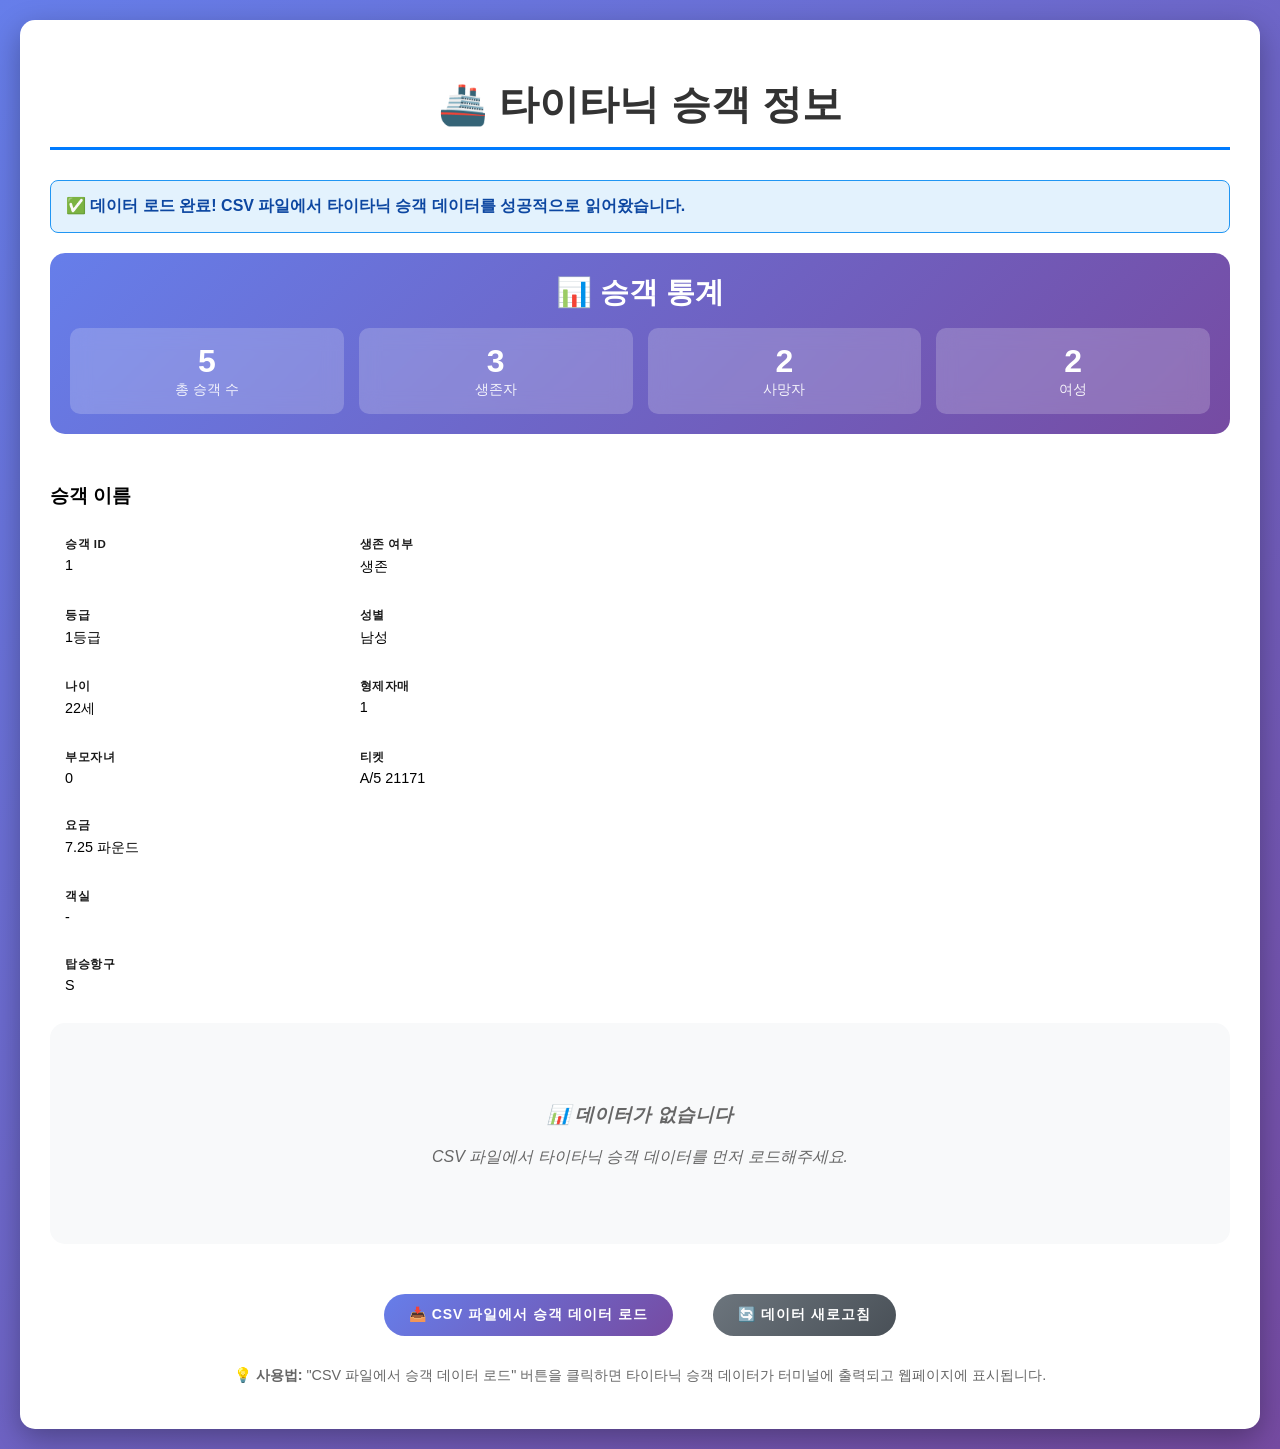
<file: src/main/resources/templates/user/list.html>
<!DOCTYPE html>
<html lang="ko" xmlns:th="http://www.thymeleaf.org">

<head>
    <meta charset="UTF-8">
    <meta name="viewport" content="width=device-width, initial-scale=1.0">
    <title>타이타닉 승객 정보</title>
    <style>
        body {
            font-family: 'Segoe UI', Tahoma, Geneva, Verdana, sans-serif;
            margin: 0;
            padding: 20px;
            background: linear-gradient(135deg, #667eea 0%, #764ba2 100%);
            min-height: 100vh;
        }

        .container {
            max-width: 1200px;
            margin: 0 auto;
            background-color: white;
            border-radius: 15px;
            box-shadow: 0 10px 30px rgba(0, 0, 0, 0.3);
            padding: 30px;
        }

        h1 {
            color: #333;
            text-align: center;
            margin-bottom: 30px;
            border-bottom: 3px solid #007bff;
            padding-bottom: 15px;
            font-size: 2.5em;
        }

        .messenger {
            background-color: #e8f5e8;
            border: 1px solid #4caf50;
            border-radius: 8px;
            padding: 15px;
            margin-bottom: 20px;
            color: #2e7d32;
            font-weight: bold;
        }

        .error {
            background-color: #ffebee;
            border: 1px solid #f44336;
            color: #c62828;
        }

        .passengers-grid {
            display: grid;
            grid-template-columns: repeat(auto-fill, minmax(400px, 1fr));
            gap: 25px;
            margin-top: 20px;
        }

        .passenger-card {
            background: linear-gradient(135deg, #f093fb 0%, #f5576c 100%);
            color: white;
            border-radius: 15px;
            padding: 25px;
            box-shadow: 0 8px 25px rgba(0, 0, 0, 0.2);
            transition: transform 0.3s ease, box-shadow 0.3s ease;
            position: relative;
            overflow: hidden;
        }

        .passenger-card:hover {
            transform: translateY(-8px);
            box-shadow: 0 15px 35px rgba(0, 0, 0, 0.3);
        }

        .passenger-card::before {
            content: '';
            position: absolute;
            top: 0;
            left: 0;
            right: 0;
            height: 4px;
            background: linear-gradient(90deg, #ff6b6b, #4ecdc4, #45b7d1, #96ceb4);
        }

        .passenger-card h3 {
            margin: 0 0 20px 0;
            font-size: 1.4em;
            text-align: center;
            border-bottom: 2px solid rgba(255, 255, 255, 0.3);
            padding-bottom: 10px;
            display: flex;
            align-items: center;
            justify-content: center;
        }

        .passenger-info {
            display: grid;
            grid-template-columns: 1fr 1fr;
            gap: 12px;
        }

        .info-item {
            background-color: rgba(255, 255, 255, 0.15);
            padding: 10px 15px;
            border-radius: 10px;
            font-size: 0.9em;
            backdrop-filter: blur(10px);
        }

        .info-item strong {
            display: block;
            font-size: 0.8em;
            opacity: 0.9;
            margin-bottom: 5px;
            text-transform: uppercase;
            letter-spacing: 0.5px;
        }

        .survived {
            background: linear-gradient(135deg, #4ecdc4 0%, #44a08d 100%);
        }

        .not-survived {
            background: linear-gradient(135deg, #ff6b6b 0%, #ee5a52 100%);
        }

        .no-data {
            text-align: center;
            color: #666;
            font-style: italic;
            padding: 60px;
            background-color: #f8f9fa;
            border-radius: 15px;
            margin: 20px 0;
        }

        .btn {
            display: inline-block;
            background: linear-gradient(135deg, #667eea 0%, #764ba2 100%);
            color: white;
            padding: 12px 25px;
            text-decoration: none;
            border-radius: 25px;
            margin: 10px 8px;
            transition: all 0.3s ease;
            font-weight: bold;
            text-transform: uppercase;
            letter-spacing: 1px;
            border: none;
            cursor: pointer;
            font-size: 14px;
        }

        .btn:hover {
            transform: translateY(-2px);
            box-shadow: 0 8px 20px rgba(0, 0, 0, 0.2);
        }

        .btn-secondary {
            background: linear-gradient(135deg, #6c757d 0%, #495057 100%);
        }

        .stats {
            background: linear-gradient(135deg, #667eea 0%, #764ba2 100%);
            color: white;
            padding: 20px;
            border-radius: 15px;
            margin-bottom: 30px;
            text-align: center;
        }

        .stats h2 {
            margin: 0 0 15px 0;
            font-size: 1.8em;
        }

        .stats-grid {
            display: grid;
            grid-template-columns: repeat(auto-fit, minmax(150px, 1fr));
            gap: 15px;
            margin-top: 15px;
        }

        .stat-item {
            background-color: rgba(255, 255, 255, 0.2);
            padding: 15px;
            border-radius: 10px;
            backdrop-filter: blur(10px);
        }

        .stat-number {
            font-size: 2em;
            font-weight: bold;
            display: block;
        }

        .stat-label {
            font-size: 0.9em;
            opacity: 0.9;
        }

        @keyframes spin {
            0% {
                transform: rotate(0deg);
            }

            100% {
                transform: rotate(360deg);
            }
        }

        .loading {
            opacity: 0.6;
            pointer-events: none;
        }
    </style>
</head>

<body>
    <div class="container">
        <h1>🚢 타이타닉 승객 정보</h1>

        <!-- 메신저 메시지 표시 -->
        <div th:if="${messenger}" th:class="${messenger.code == 200 ? 'messenger' : 'messenger error'}"
            th:text="${messenger.message}">
        </div>

        <!-- 데이터 로드 상태 표시 -->
        <div th:if="${messenger != null and messenger.code == 200}" class="messenger"
            style="background-color: #e3f2fd; border-color: #2196f3; color: #0d47a1;">
            <strong>✅ 데이터 로드 완료!</strong> CSV 파일에서 타이타닉 승객 데이터를 성공적으로 읽어왔습니다.
        </div>

        <!-- 통계 정보 -->
        <div th:if="${users != null and !users.empty}" class="stats">
            <h2>📊 승객 통계</h2>
            <div class="stats-grid">
                <div class="stat-item">
                    <span class="stat-number" th:text="${users.size()}">5</span>
                    <span class="stat-label">총 승객 수</span>
                </div>
                <div class="stat-item">
                    <span class="stat-number" th:text="${#lists.size(users.?[survived == '1'])}">3</span>
                    <span class="stat-label">생존자</span>
                </div>
                <div class="stat-item">
                    <span class="stat-number" th:text="${#lists.size(users.?[survived == '0'])}">2</span>
                    <span class="stat-label">사망자</span>
                </div>
                <div class="stat-item">
                    <span class="stat-number" th:text="${#lists.size(users.?[gender == 'female'])}">2</span>
                    <span class="stat-label">여성</span>
                </div>
            </div>
        </div>

        <!-- 승객 데이터가 있는 경우 -->
        <div th:if="${users != null and !users.empty}">
            <div class="passengers-grid">
                <div th:each="user, userStat : ${users}"
                    th:class="${user.survived == '1' ? 'passenger-card survived' : 'passenger-card not-survived'}">
                    <h3 th:text="'승객 ' + ${userStat.index + 1} + ' - ' + ${user.name}">승객 이름</h3>
                    <div class="passenger-info">
                        <div class="info-item">
                            <strong>승객 ID</strong>
                            <span th:text="${user.userId}">1</span>
                        </div>
                        <div class="info-item">
                            <strong>생존 여부</strong>
                            <span th:text="${user.survived == '1' ? '생존' : '사망'}">생존</span>
                        </div>
                        <div class="info-item">
                            <strong>등급</strong>
                            <span th:text="${user.pclass}">1등급</span>
                        </div>
                        <div class="info-item">
                            <strong>성별</strong>
                            <span th:text="${user.gender}">남성</span>
                        </div>
                        <div class="info-item">
                            <strong>나이</strong>
                            <span th:text="${user.age != null ? user.age + '세' : '미상'}">22세</span>
                        </div>
                        <div class="info-item">
                            <strong>형제자매</strong>
                            <span th:text="${user.sibSp}">1</span>
                        </div>
                        <div class="info-item">
                            <strong>부모자녀</strong>
                            <span th:text="${user.parch}">0</span>
                        </div>
                        <div class="info-item">
                            <strong>티켓</strong>
                            <span th:text="${user.ticket}">A/5 21171</span>
                        </div>
                        <div class="info-item" style="grid-column: 1 / -1;">
                            <strong>요금</strong>
                            <span th:text="${user.fare != null ? user.fare + ' 파운드' : '미상'}">7.25 파운드</span>
                        </div>
                        <div class="info-item" style="grid-column: 1 / -1;">
                            <strong>객실</strong>
                            <span th:text="${user.cabin != null ? user.cabin : '미상'}">-</span>
                        </div>
                        <div class="info-item" style="grid-column: 1 / -1;">
                            <strong>탑승항구</strong>
                            <span th:text="${user.embarked}">S</span>
                        </div>
                    </div>
                </div>
            </div>
        </div>

        <!-- 승객 데이터가 없는 경우 -->
        <div th:if="${users == null or users.empty}" class="no-data">
            <h3>📊 데이터가 없습니다</h3>
            <p>CSV 파일에서 타이타닉 승객 데이터를 먼저 로드해주세요.</p>
        </div>

        <!-- 액션 버튼들 -->
        <div style="text-align: center; margin-top: 40px;">
            <form action="/users/all" method="post" style="display: inline-block; margin: 0 10px;"
                onsubmit="showLoading(this)">
                <button type="submit" class="btn" id="loadBtn">📥 CSV 파일에서 승객 데이터 로드</button>
            </form>
            <form action="/users/all" method="post" style="display: inline-block; margin: 0 10px;"
                onsubmit="showLoading(this)">
                <button type="submit" class="btn btn-secondary" id="refreshBtn">🔄 데이터 새로고침</button>
            </form>
        </div>

        <!-- 로딩 상태 표시 -->
        <div id="loadingMessage"
            style="display: none; text-align: center; margin-top: 20px; color: #2196f3; font-weight: bold;">
            <div style="display: inline-block; animation: spin 1s linear infinite; margin-right: 10px;">⏳</div>
            CSV 파일을 읽고 데이터를 로드하는 중입니다...
        </div>

        <!-- 사용 안내 -->
        <div style="text-align: center; margin-top: 20px; color: #666; font-size: 0.9em;">
            <p>💡 <strong>사용법:</strong> "CSV 파일에서 승객 데이터 로드" 버튼을 클릭하면 타이타닉 승객 데이터가 터미널에 출력되고 웹페이지에 표시됩니다.</p>
        </div>
    </div>

    <script>
        function showLoading(form) {
            // 로딩 메시지 표시
            document.getElementById('loadingMessage').style.display = 'block';

            // 버튼 비활성화
            const buttons = form.querySelectorAll('button');
            buttons.forEach(btn => {
                btn.disabled = true;
                btn.style.opacity = '0.6';
            });

            // 폼 제출
            return true;
        }
    </script>
</body>

</html>
</file>
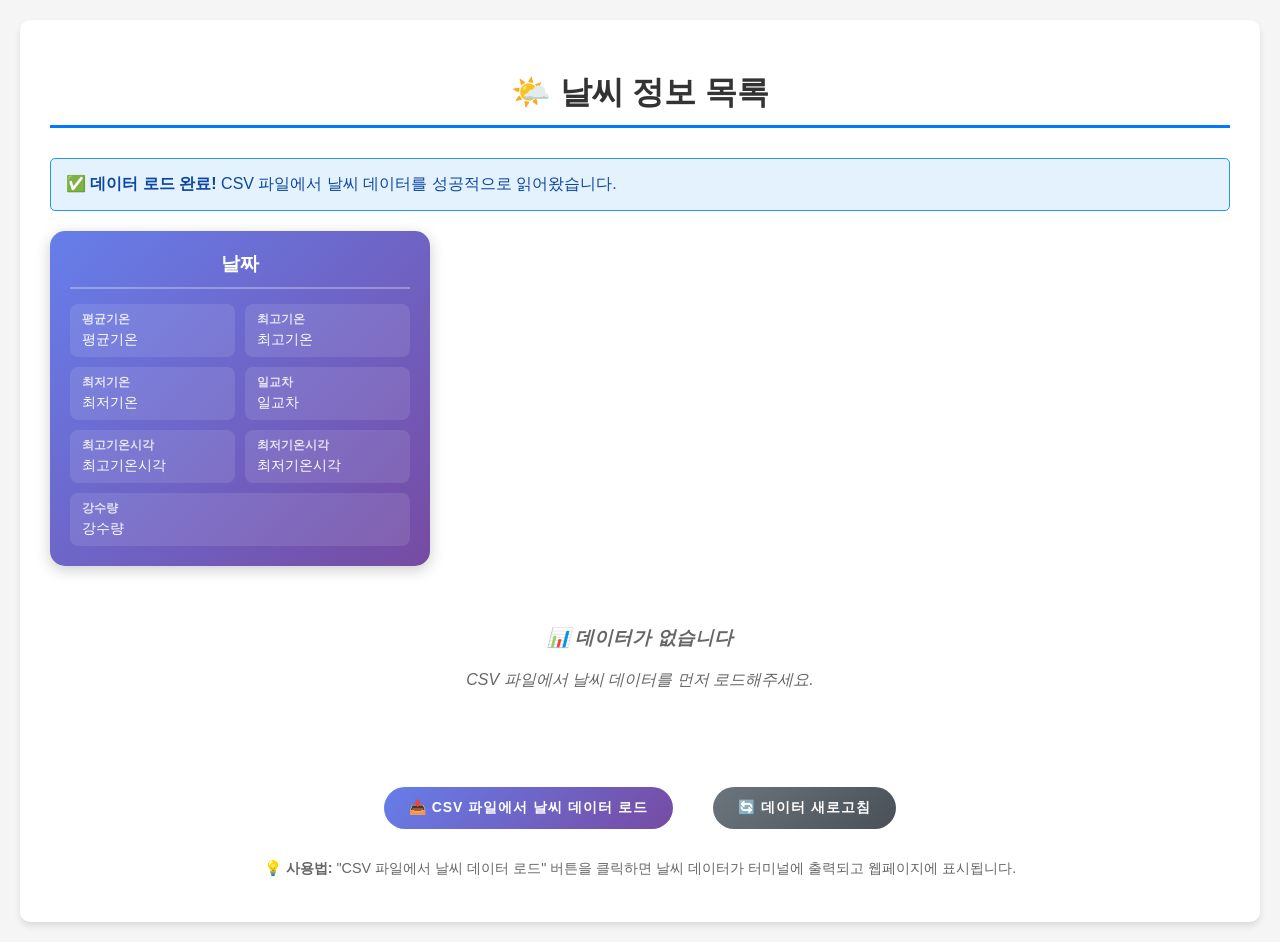
<file: src/main/resources/templates/weather/list.html>
<!DOCTYPE html>
<html lang="ko" xmlns:th="http://www.thymeleaf.org">

<head>
    <meta charset="UTF-8">
    <meta name="viewport" content="width=device-width, initial-scale=1.0">
    <title>날씨 정보 목록</title>
    <style>
        body {
            font-family: 'Segoe UI', Tahoma, Geneva, Verdana, sans-serif;
            margin: 0;
            padding: 20px;
            background-color: #f5f5f5;
        }

        .container {
            max-width: 1200px;
            margin: 0 auto;
            background-color: white;
            border-radius: 10px;
            box-shadow: 0 4px 6px rgba(0, 0, 0, 0.1);
            padding: 30px;
        }

        h1 {
            color: #333;
            text-align: center;
            margin-bottom: 30px;
            border-bottom: 3px solid #007bff;
            padding-bottom: 10px;
        }

        .messenger {
            background-color: #e8f5e8;
            border: 1px solid #4caf50;
            border-radius: 5px;
            padding: 15px;
            margin-bottom: 20px;
            color: #2e7d32;
        }

        .error {
            background-color: #ffebee;
            border: 1px solid #f44336;
            color: #c62828;
        }

        .weather-grid {
            display: grid;
            grid-template-columns: repeat(auto-fill, minmax(350px, 1fr));
            gap: 20px;
            margin-top: 20px;
        }

        .weather-card {
            background: linear-gradient(135deg, #667eea 0%, #764ba2 100%);
            color: white;
            border-radius: 15px;
            padding: 20px;
            box-shadow: 0 4px 15px rgba(0, 0, 0, 0.2);
            transition: transform 0.3s ease;
        }

        .weather-card:hover {
            transform: translateY(-5px);
        }

        .weather-card h3 {
            margin: 0 0 15px 0;
            font-size: 1.2em;
            text-align: center;
            border-bottom: 2px solid rgba(255, 255, 255, 0.3);
            padding-bottom: 10px;
        }

        .weather-info {
            display: grid;
            grid-template-columns: 1fr 1fr;
            gap: 10px;
        }

        .weather-item {
            background-color: rgba(255, 255, 255, 0.1);
            padding: 8px 12px;
            border-radius: 8px;
            font-size: 0.9em;
        }

        .weather-item strong {
            display: block;
            font-size: 0.8em;
            opacity: 0.8;
            margin-bottom: 3px;
        }

        .no-data {
            text-align: center;
            color: #666;
            font-style: italic;
            padding: 40px;
        }

        .btn {
            display: inline-block;
            background: linear-gradient(135deg, #667eea 0%, #764ba2 100%);
            color: white;
            padding: 12px 25px;
            text-decoration: none;
            border-radius: 25px;
            margin: 10px 8px;
            transition: all 0.3s ease;
            font-weight: bold;
            text-transform: uppercase;
            letter-spacing: 1px;
            border: none;
            cursor: pointer;
            font-size: 14px;
        }

        .btn:hover {
            transform: translateY(-2px);
            box-shadow: 0 8px 20px rgba(0, 0, 0, 0.2);
        }

        .btn-secondary {
            background: linear-gradient(135deg, #6c757d 0%, #495057 100%);
        }

        .btn-secondary:hover {
            transform: translateY(-2px);
            box-shadow: 0 8px 20px rgba(0, 0, 0, 0.2);
        }

        @keyframes spin {
            0% {
                transform: rotate(0deg);
            }

            100% {
                transform: rotate(360deg);
            }
        }

        .loading {
            opacity: 0.6;
            pointer-events: none;
        }
    </style>
</head>

<body>
    <div class="container">
        <h1>🌤️ 날씨 정보 목록</h1>

        <!-- 메신저 메시지 표시 -->
        <div th:if="${messenger}" th:class="${messenger.code == 200 ? 'messenger' : 'messenger error'}"
            th:text="${messenger.message}">
        </div>

        <!-- 데이터 로드 상태 표시 -->
        <div th:if="${messenger != null and messenger.code == 200}" class="messenger"
            style="background-color: #e3f2fd; border-color: #2196f3; color: #0d47a1;">
            <strong>✅ 데이터 로드 완료!</strong> CSV 파일에서 날씨 데이터를 성공적으로 읽어왔습니다.
        </div>

        <!-- 날씨 데이터가 있는 경우 -->
        <div th:if="${weathers != null and !weathers.empty}">
            <div class="weather-grid">
                <div th:each="weather : ${weathers}" class="weather-card">
                    <h3 th:text="${weather.date}">날짜</h3>
                    <div class="weather-info">
                        <div class="weather-item">
                            <strong>평균기온</strong>
                            <span th:text="${weather.avgTemp} + '℃'">평균기온</span>
                        </div>
                        <div class="weather-item">
                            <strong>최고기온</strong>
                            <span th:text="${weather.maxTemp} + '℃'">최고기온</span>
                        </div>
                        <div class="weather-item">
                            <strong>최저기온</strong>
                            <span th:text="${weather.minTemp} + '℃'">최저기온</span>
                        </div>
                        <div class="weather-item">
                            <strong>일교차</strong>
                            <span th:text="${weather.tempRange} + '℃'">일교차</span>
                        </div>
                        <div class="weather-item">
                            <strong>최고기온시각</strong>
                            <span th:text="${weather.maxTempTime}">최고기온시각</span>
                        </div>
                        <div class="weather-item">
                            <strong>최저기온시각</strong>
                            <span th:text="${weather.minTempTime}">최저기온시각</span>
                        </div>
                        <div class="weather-item" style="grid-column: 1 / -1;">
                            <strong>강수량</strong>
                            <span th:text="${weather.precipitation} + 'mm'">강수량</span>
                        </div>
                    </div>
                </div>
            </div>
        </div>

        <!-- 날씨 데이터가 없는 경우 -->
        <div th:if="${weathers == null or weathers.empty}" class="no-data">
            <h3>📊 데이터가 없습니다</h3>
            <p>CSV 파일에서 날씨 데이터를 먼저 로드해주세요.</p>
        </div>

        <!-- 액션 버튼들 -->
        <div style="text-align: center; margin-top: 30px;">
            <form action="/weathers/all" method="post" style="display: inline-block; margin: 0 10px;"
                onsubmit="showLoading(this)">
                <button type="submit" class="btn">📥 CSV 파일에서 날씨 데이터 로드</button>
            </form>
            <form action="/weathers/all" method="post" style="display: inline-block; margin: 0 10px;"
                onsubmit="showLoading(this)">
                <button type="submit" class="btn btn-secondary">🔄 데이터 새로고침</button>
            </form>
        </div>

        <!-- 로딩 상태 표시 -->
        <div id="loadingMessage"
            style="display: none; text-align: center; margin-top: 20px; color: #2196f3; font-weight: bold;">
            <div style="display: inline-block; animation: spin 1s linear infinite; margin-right: 10px;">⏳</div>
            CSV 파일을 읽고 날씨 데이터를 로드하는 중입니다...
        </div>

        <!-- 사용 안내 -->
        <div style="text-align: center; margin-top: 20px; color: #666; font-size: 0.9em;">
            <p>💡 <strong>사용법:</strong> "CSV 파일에서 날씨 데이터 로드" 버튼을 클릭하면 날씨 데이터가 터미널에 출력되고 웹페이지에 표시됩니다.</p>
        </div>
    </div>

    <script>
        function showLoading(form) {
            // 로딩 메시지 표시
            document.getElementById('loadingMessage').style.display = 'block';

            // 버튼 비활성화
            const buttons = form.querySelectorAll('button');
            buttons.forEach(btn => {
                btn.disabled = true;
                btn.style.opacity = '0.6';
            });

            // 폼 제출
            return true;
        }
    </script>
</body>

</html>
</file>
